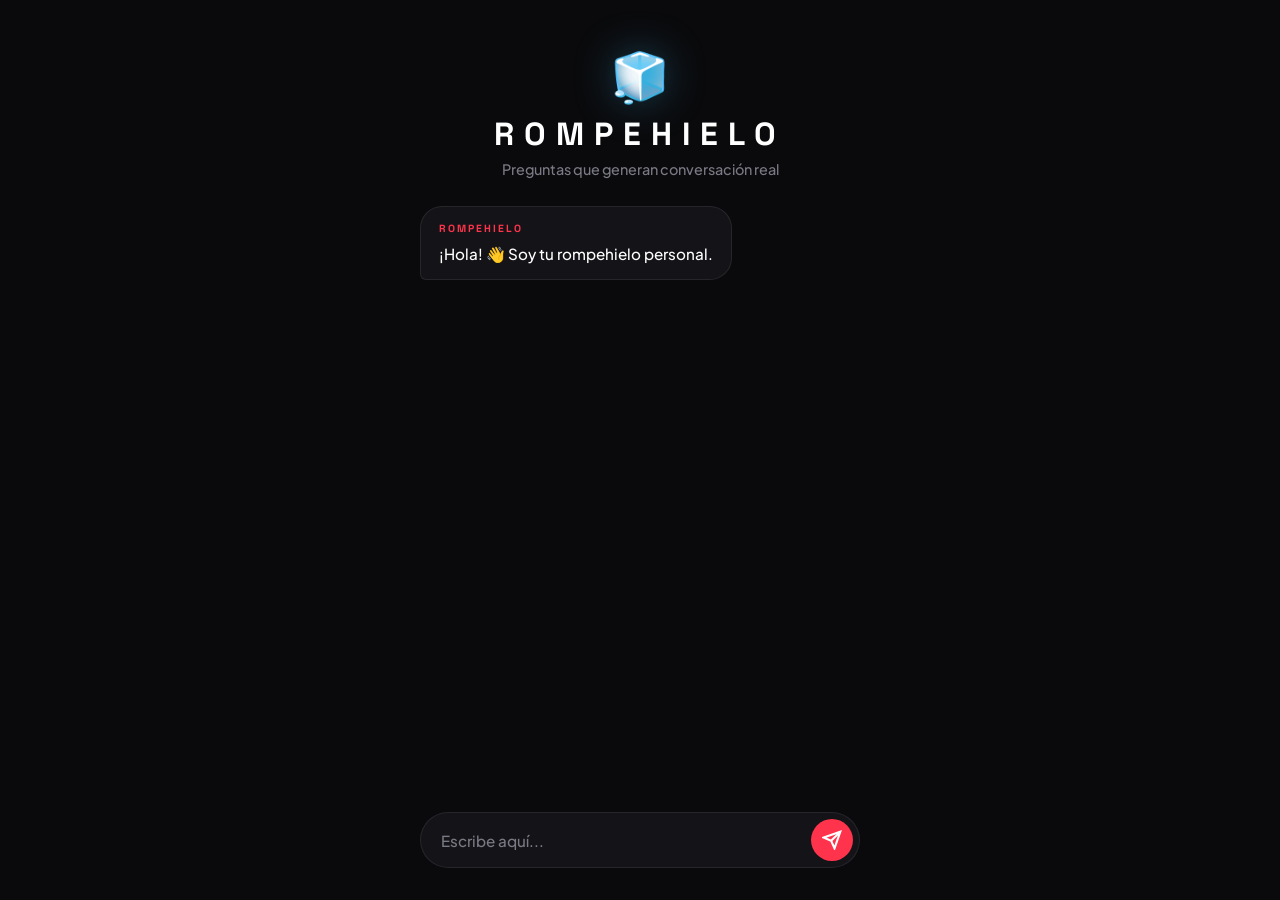
<file: index.html>
<!DOCTYPE html>
<html lang="es">
<head>
  <meta charset="UTF-8">
  <meta name="viewport" content="width=device-width, initial-scale=1.0, maximum-scale=1.0, user-scalable=no, viewport-fit=cover">
  <title>ROMPEHIELO</title>
  <meta name="description" content="Rompehielo — preguntas que generan conversación real. Sin estrés, sin filtro, con inteligencia.">
  <meta name="theme-color" content="#0a0a0c">
  <link rel="manifest" href="manifest.json">
  <link rel="icon" href="icons/icon.svg" type="image/svg+xml">
  <link rel="preconnect" href="https://fonts.googleapis.com">
  <link rel="preconnect" href="https://fonts.gstatic.com" crossorigin>
  <link href="https://fonts.googleapis.com/css2?family=Plus+Jakarta+Sans:wght@400;500;600;700;800;900&family=Playfair+Display:ital,wght@0,700;0,900;1,700&family=Space+Grotesk:wght@600;700&display=swap" rel="stylesheet">
  <link rel="stylesheet" href="styles.css">
</head>
<body>

  <!-- ===== PANTALLA 1: BIENVENIDA + ONBOARDING CONVERSACIONAL ===== -->
  <section id="screenOnboarding" class="screen screen-onboarding active">
    <div class="onboarding-container">

      <!-- Logo y tagline -->
      <div class="brand-header" id="brandHeader">
        <div class="brand-icon">🧊</div>
        <h1 class="brand-title">ROMPEHIELO</h1>
        <p class="brand-tagline">Preguntas que generan conversación real</p>
      </div>

      <!-- Chat conversacional -->
      <div class="chat-area" id="chatArea">
        <!-- Los mensajes se agregan dinámicamente -->
      </div>

      <!-- Input del usuario -->
      <div class="chat-input-area" id="chatInputArea">
        <div class="chat-input-wrap">
          <input type="text" id="chatInput" placeholder="Escribe aquí..." autocomplete="off" enterkeyhint="send">
          <button id="chatSendBtn" class="chat-send-btn" aria-label="Enviar">
            <svg width="20" height="20" viewBox="0 0 24 24" fill="none" stroke="currentColor" stroke-width="2.5"><path d="M22 2L11 13"/><path d="M22 2L15 22L11 13L2 9L22 2Z"/></svg>
          </button>
        </div>
        <!-- Opciones rápidas (se renderizan dinámicamente) -->
        <div class="quick-options" id="quickOptions"></div>
      </div>

    </div>
  </section>

  <!-- ===== PANTALLA 2: EL JUEGO DE CARTAS ===== -->
  <section id="screenGame" class="screen screen-game">
    <div class="game-container">

      <!-- Turn indicator -->
      <div class="turn-indicator" id="turnIndicator">
        <div class="turn-label">TURNO DE</div>
        <div class="turn-name" id="turnName">—</div>
        <div class="turn-progress">
          <div class="progress-dots" id="progressDots"></div>
        </div>
      </div>

      <!-- 3D Flip Card -->
      <div class="card-arena">
        <div class="card-3d-wrapper" id="card3D">

          <!-- FRONT -->
          <article class="card-face card-front" id="cardFront">
            <div class="card-corner-tag">
              <span class="tag-category" id="cardCategory">💬</span>
              <span class="tag-depth" id="cardDepth">SUAVE</span>
            </div>
            <div class="card-question-box">
              <h1 class="card-quote" id="cardQuestion">Toca para comenzar</h1>
            </div>
            <div class="card-footer">
              <span class="card-hint">TOCA PARA VOLTEAR</span>
              <span class="card-number" id="cardNumber">#01</span>
            </div>
          </article>

          <!-- BACK -->
          <article class="card-face card-back">
            <div class="card-corner-tag">
              <span class="tag-category text-gold">✦ TIRA DEL HILO</span>
              <span class="tag-depth">PROFUNDIZA</span>
            </div>
            <div class="card-question-box">
              <h2 class="card-quote card-followup" id="cardFollowUp">¿Por qué crees eso?</h2>
            </div>
            <div class="card-footer">
              <span class="card-hint">TOCA PARA VOLVER</span>
              <span class="card-number">🔥</span>
            </div>
          </article>

        </div>
      </div>

      <!-- Action buttons -->
      <div class="game-actions">
        <button class="action-btn btn-restart" id="btnRestart" aria-label="Reiniciar">
          <svg width="18" height="18" viewBox="0 0 24 24" fill="none" stroke="currentColor" stroke-width="2.5"><polyline points="1 4 1 10 7 10"/><path d="M3.51 15a9 9 0 1 0 2.13-9.36L1 10"/></svg>
        </button>
        <button class="action-btn btn-next" id="btnNext">
          <span>Siguiente</span>
          <svg width="18" height="18" viewBox="0 0 24 24" fill="none" stroke="currentColor" stroke-width="2.5"><polyline points="9 18 15 12 9 6"/></svg>
        </button>
      </div>

    </div>
  </section>

  <script src="app.js"></script>
</body>
</html>
</file>
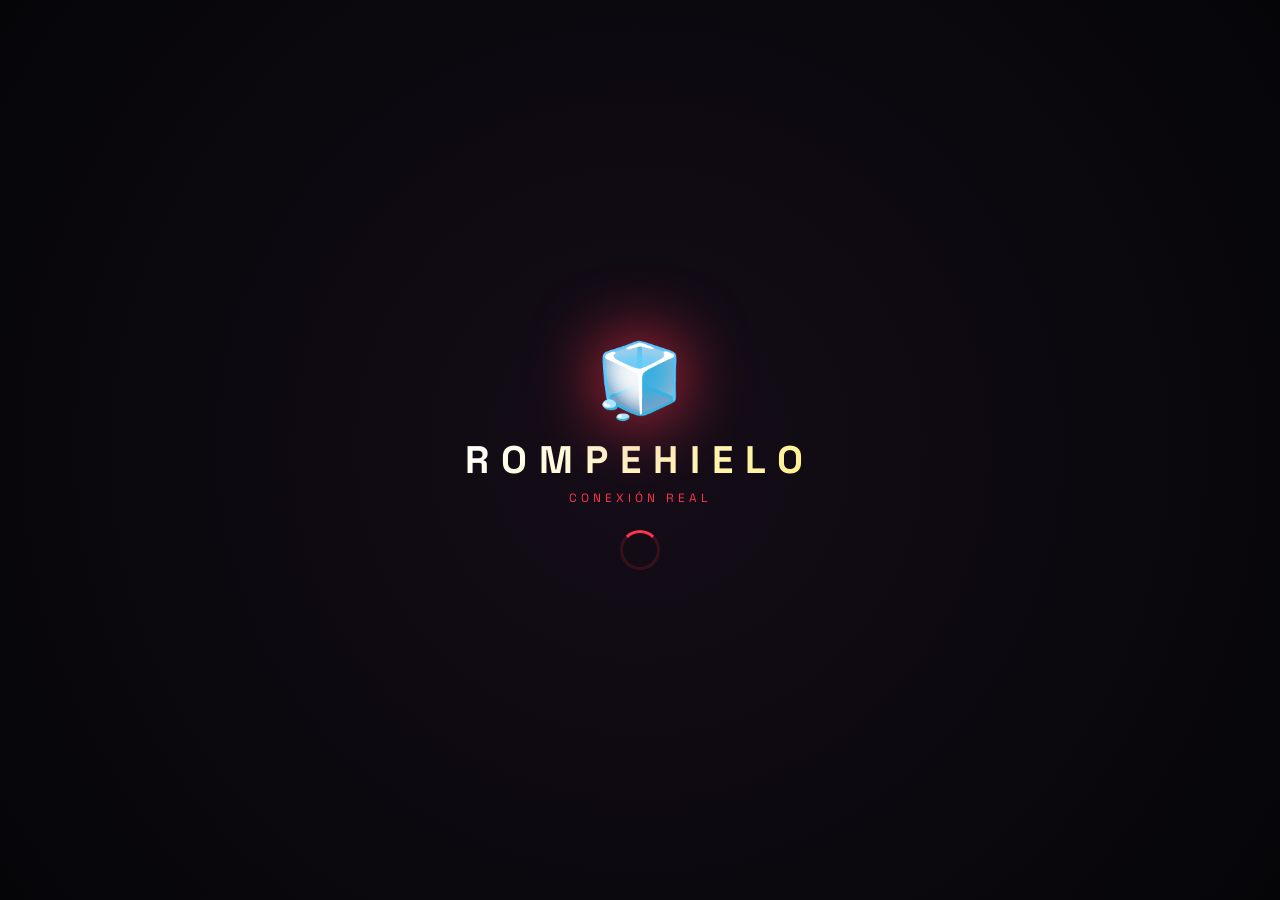
<file: index-v2.html>
<!DOCTYPE html>
<html lang="es">
<head>
  <meta charset="UTF-8">
  <meta name="viewport" content="width=device-width, initial-scale=1.0, maximum-scale=1.0, user-scalable=no, viewport-fit=cover">
  <title>ROMPEHIELO v2</title>
  <meta name="description" content="Rompehielo v2 — Experiencia 100% Cards UX con IA generativa real y estética oracular.">
  <meta name="theme-color" content="#060608">
  <link rel="manifest" href="manifest.json">
  <link rel="icon" href="icons/icon.svg" type="image/svg+xml">
  <link rel="preconnect" href="https://fonts.googleapis.com">
  <link rel="preconnect" href="https://fonts.gstatic.com" crossorigin>
  <link href="https://fonts.googleapis.com/css2?family=Syne:wght@700;800&family=Plus+Jakarta+Sans:wght@500;700;800;900&family=Playfair+Display:ital,wght@0,700;0,900;1,700;1,900&family=Space+Grotesk:wght@700&display=swap" rel="stylesheet">
  <link rel="stylesheet" href="v2.css">
</head>
<body>

  <!-- 0. SPLASH LOADING FUTURISTA / LOGO ANIMADO -->
  <div id="splashOverlay" class="splash-overlay active">
    <div class="splash-content">
      <div class="splash-logo-glow">🧊</div>
      <h1 class="splash-title">ROMPEHIELO</h1>
      <p class="splash-tagline">CONEXIÓN REAL</p>
      <div class="splash-spinner">
        <div class="spinner-ring"></div>
      </div>
    </div>
  </div>

  <!-- PANTALLA 1: ONBOARDING EN CARDS 3D -->
  <section id="screenWelcome" class="v2-screen">
    <div class="v2-card-stage">
      
      <!-- CARD SWIPER / FLIPPER PARA INTRODUCCIÓN -->
      <div class="v2-intro-card-arena">
        <div class="v2-intro-card" id="introCard">
          
          <!-- Cara 1: Bienvenida -->
          <div class="intro-face intro-front active" id="introSlide1">
            <div class="card-badge">BIENVENIDO</div>
            <div class="card-hero-icon">🧊</div>
            <h2 class="card-headline">Rompehielo</h2>
            <p class="card-paragraph">Crea conversación real, divertida y profunda sin momentos incómodos.</p>
            <div class="card-action-hint">TOCA LA CARTA O DESLIZA PARA CONTINUAR ➔</div>
          </div>

          <!-- Cara 2: Cómo Funciona -->
          <div class="intro-face intro-front" id="introSlide2" style="display:none;">
            <div class="card-badge">¿CÓMO FUNCIONA?</div>
            <div class="card-hero-icon">✦</div>
            <h2 class="card-headline">Inteligencia Contextual</h2>
            <p class="card-paragraph">Le cuentas a la IA dónde estás y quiénes juegan. Ella calibra tu mazo con preguntas únicas.</p>
            <div class="card-action-hint">TOCA LA CARTA PARA VER EL REVERSO 🔄</div>
          </div>

          <!-- Cara 3: Tutorial Flip 3D -->
          <div class="intro-face intro-back" id="introSlide3" style="display:none;">
            <div class="card-badge text-gold">REVERSO DE CADA CARTA</div>
            <div class="card-hero-icon">🔥</div>
            <h2 class="card-headline text-gold">Tira del Hilo</h2>
            <p class="card-paragraph gold-text">Al girar cualquier carta encuentras la repregunta para profundizar la historia.</p>
            <div class="card-action-hint">¡LISTO PARA EMPEZAR!</div>
          </div>

        </div>
      </div>

      <!-- Paginador de Cards -->
      <div class="card-dots-indicator" id="introDots">
        <span class="dot active"></span>
        <span class="dot"></span>
        <span class="dot"></span>
      </div>

      <button id="btnStartV2" class="v2-btn-primary">
        <span>Comenzar experiencia</span>
        <svg width="20" height="20" viewBox="0 0 24 24" fill="none" stroke="currentColor" stroke-width="2.5"><line x1="5" y1="12" x2="19" y2="12"/><polyline points="12 5 19 12 12 19"/></svg>
      </button>

    </div>
  </section>

  <!-- PANTALLA 2: CONVERSACIÓN CON LA IA EN CARDS -->
  <section id="screenChat" class="v2-screen">
    <div class="v2-chat-card-stage">
      
      <!-- Card Interactiva de la IA Host -->
      <div class="v2-ai-host-card">
        <div class="host-card-header">
          <div class="host-avatar">✦</div>
          <div class="host-info">
            <span class="host-name">HOST IA</span>
            <span class="host-status">EN VIVO</span>
          </div>
          <span class="host-step-pill" id="chatStepProgress">PASO 1</span>
        </div>

        <div class="host-card-body" id="v2ChatMessages">
          <!-- Las respuestas y preguntas del Host se renderizan como mini-cards dentro del contenedor -->
        </div>

        <!-- Input integrado en la Card -->
        <div class="host-card-footer">
          <div class="v2-quick-pills" id="v2QuickPills"></div>
          <div class="v2-input-row">
            <input type="text" id="v2ChatInput" placeholder="Cuéntale a la IA dónde estás..." autocomplete="off" enterkeyhint="send">
            <button id="v2SendBtn" class="v2-send-btn" aria-label="Enviar">
              <svg width="20" height="20" viewBox="0 0 24 24" fill="none" stroke="currentColor" stroke-width="2.5"><path d="M22 2L11 13"/><path d="M22 2L15 22L11 13L2 9L22 2Z"/></svg>
            </button>
          </div>
        </div>

      </div>

    </div>
  </section>

  <!-- PANTALLA 3: EL JUEGO DE CARTAS V2 (100% CARD UX) -->
  <section id="screenGameV2" class="v2-screen">
    <div class="v2-game-container">
      
      <!-- Turn Bar Card Header -->
      <header class="v2-turn-bar">
        <div class="v2-turn-box">
          <span class="v2-turn-sub">TURNO DE</span>
          <h2 class="v2-turn-player" id="v2PlayerTurn">JACQUELINE</h2>
        </div>
        <button id="v2RestartBtn" class="v2-icon-btn" title="Reiniciar">
          <svg width="20" height="20" viewBox="0 0 24 24" fill="none" stroke="currentColor" stroke-width="2.2"><path d="M21.5 2v6h-6M21.34 15.57a10 10 0 1 1-.57-8.38l5.67-5.67"/></svg>
        </button>
      </header>

      <!-- Area de la carta 3D principal -->
      <div class="v2-card-arena">
        <div class="v2-card-3d" id="v2Card3D">
          
          <!-- Frente -->
          <div class="v2-card-face v2-card-front" id="v2CardFront">
            <div class="v2-card-header">
              <span class="v2-card-mood" id="v2CardMood">CONEXIÓN</span>
              <span class="v2-card-level" id="v2CardLevel">NIVEL 1</span>
            </div>
            <div class="v2-card-body">
              <h1 class="v2-card-text" id="v2QuestionText">Cargando pregunta...</h1>
            </div>
            <div class="v2-card-footer">
              <span class="v2-hint-text">TOCA LA CARTA PARA GIRAR 🔄</span>
              <span class="v2-card-count" id="v2CardIndex">01/20</span>
            </div>
          </div>

          <!-- Reverso -->
          <div class="v2-card-face v2-card-back">
            <div class="v2-card-header">
              <span class="v2-card-mood text-gold">✦ TIRA DEL HILO</span>
              <span class="v2-card-level">REPREGUNTA</span>
            </div>
            <div class="v2-card-body">
              <h2 class="v2-card-text text-italic-gold" id="v2FollowUpText">¿Por qué crees que pasó eso?</h2>
            </div>
            <div class="v2-card-footer">
              <span class="v2-hint-text">TOCA PARA VOLVER AL FRENTE</span>
              <span class="v2-card-count">🔥</span>
            </div>
          </div>

        </div>
      </div>

      <!-- Footer de acciones de la carta -->
      <footer class="v2-game-footer">
        <button id="v2FlipBtn" class="v2-action-btn secondary">Voltear</button>
        <button id="v2NextBtn" class="v2-action-btn primary">
          <span>Siguiente carta</span>
          <svg width="18" height="18" viewBox="0 0 24 24" fill="none" stroke="currentColor" stroke-width="2.5"><polyline points="9 18 15 12 9 6"/></svg>
        </button>
      </footer>

    </div>
  </section>

  <script src="v2.js"></script>
</body>
</html>
</file>
<file: styles.css>
/* ==========================================================================
   ROMPEHIELO — DISEÑO EDITORIAL PREMIUM
   Inspirado en We're Not Really Strangers + The AND
   Conversational onboarding → 3D flip card game
   ========================================================================== */

:root {
  --bg: #0a0a0c;
  --bg-warm: #0d0b08;
  --surface: #141418;
  --surface-warm: #1a1714;
  --border: rgba(255,255,255,0.08);
  --border-warm: rgba(245,158,11,0.2);
  --text: #ffffff;
  --text-dim: #7a7a86;
  --text-warm: #d4c5a9;
  --accent: #ff334b;
  --accent-glow: rgba(255,51,75,0.3);
  --gold: #f59e0b;
  --gold-soft: #fef08a;
  --font-sans: 'Plus Jakarta Sans', -apple-system, sans-serif;
  --font-serif: 'Playfair Display', Georgia, serif;
  --font-mono: 'Space Grotesk', monospace;
}

* { box-sizing: border-box; margin: 0; padding: 0; -webkit-tap-highlight-color: transparent; }

html, body {
  height: 100%;
  width: 100%;
  overflow: hidden;
  background: var(--bg);
  color: var(--text);
  font-family: var(--font-sans);
  user-select: none;
  -webkit-user-select: none;
}

/* ========== SCREENS ========== */
.screen {
  position: fixed;
  inset: 0;
  display: flex;
  flex-direction: column;
  opacity: 0;
  pointer-events: none;
  transition: opacity 0.5s ease, transform 0.5s ease;
  transform: scale(0.96);
}
.screen.active {
  opacity: 1;
  pointer-events: auto;
  transform: scale(1);
}

/* ========== PANTALLA 1: ONBOARDING CONVERSACIONAL ========== */
.screen-onboarding {
  background: var(--bg);
}

.onboarding-container {
  flex: 1;
  display: flex;
  flex-direction: column;
  max-width: 480px;
  width: 100%;
  margin: 0 auto;
  padding: 24px 20px calc(16px + env(safe-area-inset-bottom));
  height: 100%;
}

/* Brand */
.brand-header {
  text-align: center;
  padding: 20px 0 12px;
  transition: all 0.6s cubic-bezier(0.16,1,0.3,1);
}
.brand-header.compact {
  padding: 8px 0 4px;
}
.brand-header.compact .brand-icon { font-size: 1.8rem; }
.brand-header.compact .brand-title { font-size: 1.2rem; letter-spacing: 6px; }
.brand-header.compact .brand-tagline { display: none; }

.brand-icon {
  font-size: 3rem;
  margin-bottom: 8px;
  filter: drop-shadow(0 0 20px rgba(56,189,248,0.3));
  transition: font-size 0.4s ease;
}
.brand-title {
  font-family: var(--font-mono);
  font-size: 2rem;
  font-weight: 700;
  letter-spacing: 10px;
  color: var(--text);
  transition: all 0.4s ease;
}
.brand-tagline {
  font-size: 0.9rem;
  color: var(--text-dim);
  margin-top: 6px;
  font-weight: 500;
  transition: all 0.3s ease;
}

/* Chat area */
.chat-area {
  flex: 1;
  overflow-y: auto;
  padding: 16px 0;
  display: flex;
  flex-direction: column;
  gap: 10px;
  scroll-behavior: smooth;
  -webkit-overflow-scrolling: touch;
  scrollbar-width: none;
}
.chat-area::-webkit-scrollbar { display: none; }

/* Chat bubbles */
.chat-bubble {
  max-width: 88%;
  padding: 14px 18px;
  border-radius: 22px;
  font-size: 0.95rem;
  line-height: 1.5;
  animation: bubbleIn 0.35s cubic-bezier(0.16,1,0.3,1);
  font-weight: 500;
}

.chat-bubble.bot {
  align-self: flex-start;
  background: var(--surface);
  border: 1px solid var(--border);
  border-bottom-left-radius: 6px;
  color: var(--text);
}

.chat-bubble.user {
  align-self: flex-end;
  background: linear-gradient(135deg, var(--accent), #c4233a);
  border-bottom-right-radius: 6px;
  color: #fff;
  font-weight: 600;
}

.chat-bubble .bot-name {
  display: block;
  font-family: var(--font-mono);
  font-size: 0.65rem;
  font-weight: 700;
  letter-spacing: 2px;
  color: var(--accent);
  text-transform: uppercase;
  margin-bottom: 6px;
}

/* Typing indicator */
.typing-dots {
  display: flex;
  gap: 4px;
  padding: 4px 0;
}
.typing-dots span {
  width: 7px;
  height: 7px;
  background: var(--text-dim);
  border-radius: 50%;
  animation: typingBounce 1.2s infinite;
}
.typing-dots span:nth-child(2) { animation-delay: 0.15s; }
.typing-dots span:nth-child(3) { animation-delay: 0.3s; }

/* Chat input */
.chat-input-area {
  padding-top: 10px;
}

.chat-input-wrap {
  display: flex;
  align-items: center;
  gap: 8px;
  background: var(--surface);
  border: 1px solid var(--border);
  border-radius: 50px;
  padding: 6px 6px 6px 20px;
  transition: border-color 0.3s;
}
.chat-input-wrap:focus-within {
  border-color: rgba(255,51,75,0.4);
}

#chatInput {
  flex: 1;
  background: transparent;
  border: none;
  color: var(--text);
  font-size: 0.95rem;
  font-family: var(--font-sans);
  font-weight: 500;
  outline: none;
  min-width: 0;
}
#chatInput::placeholder {
  color: var(--text-dim);
}

.chat-send-btn {
  width: 42px;
  height: 42px;
  min-width: 42px;
  border-radius: 50%;
  border: none;
  background: var(--accent);
  color: #fff;
  display: flex;
  align-items: center;
  justify-content: center;
  cursor: pointer;
  transition: all 0.2s;
}
.chat-send-btn:active {
  transform: scale(0.9);
}

/* Quick option pills */
.quick-options {
  display: flex;
  flex-wrap: wrap;
  gap: 8px;
  padding: 12px 0 4px;
  justify-content: center;
}

.quick-pill {
  background: rgba(255,255,255,0.06);
  border: 1px solid rgba(255,255,255,0.12);
  color: var(--text);
  font-family: var(--font-sans);
  font-size: 0.85rem;
  font-weight: 600;
  padding: 10px 18px;
  border-radius: 50px;
  cursor: pointer;
  transition: all 0.2s;
  white-space: nowrap;
}
.quick-pill:active {
  background: var(--accent);
  border-color: var(--accent);
  transform: scale(0.95);
}

/* ========== PANTALLA 2: JUEGO ========== */
.screen-game {
  background: var(--bg-warm);
}

.game-container {
  flex: 1;
  display: flex;
  flex-direction: column;
  max-width: 480px;
  width: 100%;
  margin: 0 auto;
  padding: 20px 20px calc(16px + env(safe-area-inset-bottom));
  height: 100%;
}

/* Turn indicator */
.turn-indicator {
  text-align: center;
  padding: 10px 0 8px;
  animation: fadeSlideDown 0.5s ease;
}

.turn-label {
  font-family: var(--font-mono);
  font-size: 0.7rem;
  font-weight: 700;
  letter-spacing: 3px;
  color: var(--text-dim);
  text-transform: uppercase;
}

.turn-name {
  font-family: var(--font-serif);
  font-size: 1.7rem;
  font-weight: 900;
  color: var(--text);
  margin-top: 2px;
  text-transform: uppercase;
  letter-spacing: 2px;
  transition: all 0.3s ease;
}

.turn-progress {
  margin-top: 10px;
}
.progress-dots {
  display: flex;
  justify-content: center;
  gap: 6px;
}
.progress-dot {
  width: 8px;
  height: 8px;
  border-radius: 50%;
  background: rgba(255,255,255,0.12);
  transition: all 0.3s;
}
.progress-dot.active {
  background: var(--accent);
  box-shadow: 0 0 10px var(--accent-glow);
}
.progress-dot.done {
  background: rgba(255,255,255,0.35);
}

/* Card arena */
.card-arena {
  flex: 1;
  display: flex;
  align-items: center;
  justify-content: center;
  perspective: 1200px;
  padding: 10px 0;
  min-height: 0;
}

.card-3d-wrapper {
  width: 100%;
  height: 100%;
  max-height: 440px;
  min-height: 320px;
  position: relative;
  transform-style: preserve-3d;
  transition: transform 0.65s cubic-bezier(0.23, 1, 0.32, 1);
  cursor: pointer;
}

.card-3d-wrapper.is-flipped {
  transform: rotateY(180deg);
}
.card-3d-wrapper.is-swiping-out {
  animation: swipeOut 0.3s ease-in forwards;
}
.card-3d-wrapper.is-swiping-in {
  animation: swipeIn 0.35s cubic-bezier(0.16, 1, 0.3, 1) forwards;
}

/* Card faces */
.card-face {
  position: absolute;
  inset: 0;
  width: 100%;
  height: 100%;
  border-radius: 28px;
  padding: 28px 24px 22px;
  display: flex;
  flex-direction: column;
  justify-content: space-between;
  backface-visibility: hidden;
  -webkit-backface-visibility: hidden;
  overflow: hidden;
}

.card-front {
  background: linear-gradient(165deg, #1e1e24 0%, #111115 100%);
  border: 1px solid rgba(255,255,255,0.1);
  box-shadow:
    0 30px 60px -15px rgba(0,0,0,0.8),
    0 0 0 1px rgba(255,255,255,0.05),
    inset 0 1px 0 rgba(255,255,255,0.06);
}

.card-back {
  background: linear-gradient(165deg, #241d14 0%, #14110d 100%);
  border: 1px solid var(--border-warm);
  transform: rotateY(180deg);
  box-shadow:
    0 30px 60px -15px rgba(0,0,0,0.8),
    0 0 0 1px rgba(245,158,11,0.1),
    inset 0 1px 0 rgba(245,158,11,0.08);
}

/* Card elements */
.card-corner-tag {
  display: flex;
  justify-content: space-between;
  align-items: center;
}

.tag-category {
  font-size: 1rem;
}

.tag-depth {
  font-family: var(--font-mono);
  font-size: 0.65rem;
  font-weight: 700;
  letter-spacing: 2px;
  text-transform: uppercase;
  color: var(--text-dim);
}

.text-gold { color: var(--gold) !important; }

.card-question-box {
  flex: 1;
  display: flex;
  align-items: center;
  justify-content: center;
  padding: 12px 0;
}

.card-quote {
  font-family: var(--font-serif);
  font-size: 1.65rem;
  line-height: 1.38;
  font-weight: 700;
  text-align: center;
  color: var(--text);
  letter-spacing: -0.3px;
  word-break: break-word;
  hyphens: auto;
}

.card-followup {
  font-size: 1.45rem;
  color: var(--gold-soft);
  font-style: italic;
}

.card-footer {
  display: flex;
  justify-content: space-between;
  align-items: center;
}

.card-hint {
  font-family: var(--font-mono);
  font-size: 0.6rem;
  font-weight: 700;
  letter-spacing: 2px;
  color: var(--text-dim);
  text-transform: uppercase;
}

.card-number {
  font-family: var(--font-mono);
  font-size: 0.65rem;
  font-weight: 700;
  letter-spacing: 1px;
  color: var(--text-dim);
}

/* Card depth color accents */
.card-front[data-depth="suave"] { border-color: rgba(56,189,248,0.2); }
.card-front[data-depth="medio"] { border-color: rgba(245,158,11,0.2); }
.card-front[data-depth="profundo"] { border-color: rgba(255,51,75,0.25); }

/* Game actions */
.game-actions {
  display: flex;
  gap: 12px;
  padding-top: 8px;
  height: 56px;
  min-height: 56px;
}

.action-btn {
  border: none;
  border-radius: 50px;
  font-family: var(--font-sans);
  font-weight: 800;
  font-size: 1rem;
  cursor: pointer;
  display: flex;
  align-items: center;
  justify-content: center;
  gap: 8px;
  transition: all 0.2s;
}
.action-btn:active { transform: scale(0.95); }

.btn-restart {
  width: 56px;
  min-width: 56px;
  background: var(--surface-warm);
  color: var(--text-dim);
  border: 1px solid rgba(255,255,255,0.08);
}

.btn-next {
  flex: 1;
  background: #fff;
  color: #000;
  box-shadow: 0 8px 24px rgba(255,255,255,0.12);
}

/* ========== ANIMATIONS ========== */
@keyframes bubbleIn {
  from { opacity: 0; transform: translateY(12px) scale(0.95); }
  to { opacity: 1; transform: translateY(0) scale(1); }
}

@keyframes typingBounce {
  0%, 60%, 100% { transform: translateY(0); }
  30% { transform: translateY(-6px); }
}

@keyframes fadeSlideDown {
  from { opacity: 0; transform: translateY(-10px); }
  to { opacity: 1; transform: translateY(0); }
}

@keyframes swipeOut {
  0% { transform: translateX(0) rotate(0deg); opacity: 1; }
  100% { transform: translateX(120%) rotate(8deg); opacity: 0; }
}

@keyframes swipeIn {
  0% { transform: translateX(-80%) rotate(-5deg); opacity: 0; }
  100% { transform: translateX(0) rotate(0deg); opacity: 1; }
}

@keyframes celebratePulse {
  0% { transform: scale(1); }
  50% { transform: scale(1.03); }
  100% { transform: scale(1); }
}

/* Celebration overlay */
.celebration-overlay {
  position: fixed;
  inset: 0;
  display: flex;
  align-items: center;
  justify-content: center;
  background: rgba(0,0,0,0.7);
  z-index: 100;
  animation: bubbleIn 0.4s ease;
}
.celebration-card {
  background: var(--surface);
  border: 1px solid var(--border-warm);
  border-radius: 28px;
  padding: 40px 32px;
  text-align: center;
  max-width: 340px;
  width: 90%;
}
.celebration-card .cele-emoji {
  font-size: 3rem;
  margin-bottom: 12px;
}
.celebration-card .cele-title {
  font-family: var(--font-serif);
  font-size: 1.5rem;
  font-weight: 900;
  margin-bottom: 8px;
}
.celebration-card .cele-sub {
  color: var(--text-dim);
  font-size: 0.9rem;
  margin-bottom: 20px;
  line-height: 1.5;
}
.celebration-card button {
  background: var(--accent);
  color: #fff;
  border: none;
  font-family: var(--font-sans);
  font-weight: 800;
  font-size: 1rem;
  padding: 14px 32px;
  border-radius: 50px;
  cursor: pointer;
}

/* ========== RESPONSIVE ========== */
@media (max-width: 380px) {
  .card-quote { font-size: 1.4rem; }
  .card-followup { font-size: 1.25rem; }
  .turn-name { font-size: 1.4rem; }
  .brand-title { font-size: 1.6rem; letter-spacing: 6px; }
}

@media (min-height: 800px) {
  .card-3d-wrapper { max-height: 500px; }
}

/* Hide input area when not needed */
.chat-input-area.hidden {
  opacity: 0;
  pointer-events: none;
  height: 0;
  overflow: hidden;
  padding: 0;
  transition: all 0.3s;
}
</file>
<file: v2.css>
/* ==========================================================================
   ROMPEHIELO V2 — 100% CARDS UX & FUTURISTIC EDITORIAL AESTHETICS
   ========================================================================== */

:root {
  --bg-v2: #050508;
  --surface-v2: #101016;
  --surface-card: linear-gradient(160deg, #181520 0%, #0e0c14 100%);
  --surface-border-v2: rgba(255, 51, 75, 0.25);
  --accent-red: #ff334b;
  --accent-gold: #f59e0b;
  --accent-gold-soft: #fef08a;
  --accent-cyan: #38bdf8;
  --text-primary: #ffffff;
  --text-secondary: #a0a0b8;
  --font-sans: 'Plus Jakarta Sans', -apple-system, sans-serif;
  --font-serif: 'Playfair Display', Georgia, serif;
  --font-display: 'Syne', 'Plus Jakarta Sans', sans-serif;
  --font-mono: 'Space Grotesk', monospace;
  --shadow-luxe: 0 30px 60px -15px rgba(0, 0, 0, 0.95), 0 0 35px rgba(255, 51, 75, 0.18);
}

* {
  box-sizing: border-box;
  margin: 0;
  padding: 0;
  -webkit-tap-highlight-color: transparent;
}

html, body {
  height: 100%;
  width: 100%;
  background-color: var(--bg-v2);
  color: var(--text-primary);
  font-family: var(--font-sans);
  overflow: hidden;
  user-select: none;
}

/* --- 0. SPLASH LOADING SCREEN --- */
.splash-overlay {
  position: fixed;
  inset: 0;
  background: radial-gradient(circle at center, #150d18 0%, #050508 100%);
  z-index: 999;
  display: flex;
  align-items: center;
  justify-content: center;
  opacity: 0;
  pointer-events: none;
  transition: opacity 0.6s cubic-bezier(0.16, 1, 0.3, 1);
}

.splash-overlay.active {
  opacity: 1;
  pointer-events: auto;
}

.splash-content {
  display: flex;
  flex-direction: column;
  align-items: center;
  text-align: center;
  animation: splashPulse 2s ease-in-out infinite;
}

.splash-logo-glow {
  font-size: 4.5rem;
  margin-bottom: 12px;
  filter: drop-shadow(0 0 35px var(--accent-red));
  animation: logoFloat 3s ease-in-out infinite;
}

.splash-title {
  font-family: var(--font-mono);
  font-size: 2.4rem;
  font-weight: 900;
  letter-spacing: 12px;
  background: linear-gradient(135deg, #ffffff 0%, var(--accent-gold-soft) 100%);
  -webkit-background-clip: text;
  -webkit-text-fill-color: transparent;
  margin-bottom: 6px;
}

.splash-tagline {
  font-family: var(--font-mono);
  font-size: 0.75rem;
  letter-spacing: 4px;
  color: var(--accent-red);
  margin-bottom: 24px;
}

.splash-spinner {
  width: 40px;
  height: 40px;
  position: relative;
}

.spinner-ring {
  width: 100%;
  height: 100%;
  border: 3px solid rgba(255, 51, 75, 0.15);
  border-top-color: var(--accent-red);
  border-radius: 50%;
  animation: spin 1s linear infinite;
}

@keyframes spin {
  to { transform: rotate(360deg); }
}

@keyframes logoFloat {
  0%, 100% { transform: translateY(0) scale(1); }
  50% { transform: translateY(-8px) scale(1.05); }
}

/* --- SCREENS SYSTEM --- */
.v2-screen {
  position: fixed;
  inset: 0;
  width: 100%;
  height: 100%;
  display: flex;
  flex-direction: column;
  opacity: 0;
  pointer-events: none;
  transition: opacity 0.5s ease, transform 0.5s ease;
  transform: scale(0.96);
  background: var(--bg-v2);
  z-index: 1;
}

.v2-screen.active {
  opacity: 1;
  pointer-events: auto;
  transform: scale(1);
  z-index: 10;
}

/* --- PANTALLA 1: INTRO EN CARDS 3D --- */
#screenWelcome {
  justify-content: center;
  align-items: center;
  padding: 20px;
}

.v2-card-stage {
  max-width: 440px;
  width: 100%;
  height: 100%;
  max-height: 620px;
  display: flex;
  flex-direction: column;
  justify-content: space-between;
  align-items: center;
}

.v2-intro-card-arena {
  width: 100%;
  flex: 1;
  perspective: 1200px;
  display: flex;
  align-items: center;
  justify-content: center;
}

.v2-intro-card {
  width: 100%;
  height: 100%;
  max-height: 440px;
  position: relative;
  transform-style: preserve-3d;
  transition: transform 0.6s cubic-bezier(0.2, 0.8, 0.2, 1);
  cursor: pointer;
}

.intro-face {
  position: absolute;
  inset: 0;
  background: var(--surface-card);
  border: 1.5px solid var(--surface-border-v2);
  border-radius: 32px;
  padding: 36px 28px;
  display: flex;
  flex-direction: column;
  justify-content: space-between;
  align-items: center;
  text-align: center;
  box-shadow: var(--shadow-luxe);
  backface-visibility: hidden;
}

.intro-back {
  transform: rotateY(180deg);
  border-color: rgba(245, 158, 11, 0.4);
}

.card-badge {
  font-family: var(--font-mono);
  font-size: 0.7rem;
  font-weight: 800;
  letter-spacing: 2.5px;
  color: var(--accent-red);
  background: rgba(255, 51, 75, 0.12);
  padding: 6px 14px;
  border-radius: 99px;
}

.card-hero-icon {
  font-size: 3.5rem;
  margin: 10px 0;
  filter: drop-shadow(0 0 25px rgba(255, 51, 75, 0.3));
}

.card-headline {
  font-family: var(--font-display);
  font-size: 2.2rem;
  font-weight: 800;
  line-height: 1.2;
  color: #ffffff;
  letter-spacing: -0.5px;
  text-shadow: 0 2px 14px rgba(0, 0, 0, 0.8);
}

.card-paragraph {
  color: #e2e2f0;
  font-family: var(--font-sans);
  font-size: 1rem;
  font-weight: 600;
  line-height: 1.5;
}

.card-action-hint {
  font-family: var(--font-mono);
  font-size: 0.68rem;
  font-weight: 700;
  letter-spacing: 2px;
  color: var(--accent-gold);
}

.card-dots-indicator {
  display: flex;
  gap: 8px;
  margin: 16px 0;
}

.card-dots-indicator .dot {
  width: 8px;
  height: 8px;
  border-radius: 50%;
  background: rgba(255, 255, 255, 0.15);
  transition: all 0.3s ease;
}

.card-dots-indicator .dot.active {
  background: var(--accent-red);
  box-shadow: 0 0 10px var(--accent-red);
  width: 22px;
  border-radius: 99px;
}

.v2-btn-primary {
  width: 100%;
  height: 56px;
  background: #ffffff;
  color: #000000;
  border: none;
  border-radius: 99px;
  font-family: var(--font-sans);
  font-weight: 900;
  font-size: 1rem;
  cursor: pointer;
  display: flex;
  align-items: center;
  justify-content: center;
  gap: 10px;
  box-shadow: 0 10px 25px rgba(255, 255, 255, 0.2);
  transition: transform 0.2s ease;
}

.v2-btn-primary:active {
  transform: scale(0.96);
}

/* --- PANTALLA 2: HOST IA DENTRO DE UNA CARD --- */
#screenChat {
  padding: 16px;
  justify-content: center;
  align-items: center;
}

.v2-chat-card-stage {
  max-width: 460px;
  width: 100%;
  height: 100%;
  max-height: 680px;
  display: flex;
  flex-direction: column;
}

.v2-ai-host-card {
  flex: 1;
  background: var(--surface-card);
  border: 1.5px solid var(--surface-border-v2);
  border-radius: 32px;
  padding: 20px;
  display: flex;
  flex-direction: column;
  box-shadow: var(--shadow-luxe);
  height: 100%;
}

.host-card-header {
  display: flex;
  align-items: center;
  gap: 12px;
  padding-bottom: 14px;
  border-bottom: 1px solid rgba(255, 255, 255, 0.08);
}

.host-avatar {
  width: 38px;
  height: 38px;
  border-radius: 50%;
  background: rgba(255, 51, 75, 0.2);
  color: var(--accent-red);
  display: flex;
  align-items: center;
  justify-content: center;
  font-size: 1.2rem;
  border: 1px solid var(--accent-red);
  box-shadow: 0 0 12px rgba(255, 51, 75, 0.3);
}

.host-info {
  flex: 1;
  display: flex;
  flex-direction: column;
}

.host-name {
  font-family: var(--font-mono);
  font-size: 0.8rem;
  font-weight: 800;
  letter-spacing: 1px;
}

.host-status {
  font-size: 0.65rem;
  color: var(--accent-gold);
  font-weight: 700;
}

.host-step-pill {
  font-family: var(--font-mono);
  font-size: 0.68rem;
  font-weight: 800;
  color: var(--text-secondary);
  background: rgba(255, 255, 255, 0.06);
  padding: 4px 12px;
  border-radius: 99px;
}

.host-card-body {
  flex: 1;
  overflow-y: auto;
  padding: 16px 0;
  display: flex;
  flex-direction: column;
  gap: 12px;
  scrollbar-width: none;
}

.host-card-body::-webkit-scrollbar { display: none; }

.v2-bubble {
  max-width: 88%;
  padding: 14px 18px;
  border-radius: 22px;
  font-size: 0.95rem;
  line-height: 1.5;
  box-shadow: 0 8px 20px rgba(0, 0, 0, 0.4);
}

.v2-bubble.bot {
  align-self: flex-start;
  background: rgba(255, 255, 255, 0.05);
  border: 1px solid rgba(255, 255, 255, 0.1);
  border-bottom-left-radius: 6px;
  color: #ffffff;
}

.v2-bubble.user {
  align-self: flex-end;
  background: linear-gradient(135deg, var(--accent-red) 0%, #c4233a 100%);
  border-bottom-right-radius: 6px;
  color: #ffffff;
  font-weight: 600;
}

.bot-tag {
  display: block;
  font-family: var(--font-mono);
  font-size: 0.65rem;
  font-weight: 800;
  letter-spacing: 1.5px;
  color: var(--accent-gold);
  margin-bottom: 4px;
}

.host-card-footer {
  display: flex;
  flex-direction: column;
  gap: 10px;
  padding-top: 10px;
}

.v2-quick-pills {
  display: flex;
  gap: 8px;
  overflow-x: auto;
  scrollbar-width: none;
}

.v2-quick-pills::-webkit-scrollbar { display: none; }

.v2-pill-btn {
  background: rgba(255, 255, 255, 0.06);
  border: 1px solid rgba(255, 255, 255, 0.12);
  color: var(--text-primary);
  font-family: var(--font-sans);
  font-size: 0.82rem;
  font-weight: 600;
  padding: 10px 16px;
  border-radius: 99px;
  white-space: nowrap;
  cursor: pointer;
}

.v2-pill-btn:active {
  background: var(--accent-red);
}

.v2-input-row {
  display: flex;
  align-items: center;
  gap: 8px;
  background: rgba(0, 0, 0, 0.4);
  border: 1px solid rgba(255, 255, 255, 0.15);
  border-radius: 99px;
  padding: 4px 6px 4px 18px;
}

.v2-input-row input {
  flex: 1;
  background: transparent;
  border: none;
  color: #ffffff;
  font-size: 0.95rem;
  font-family: var(--font-sans);
  outline: none;
}

.v2-send-btn {
  width: 42px;
  height: 42px;
  border-radius: 50%;
  background: #ffffff;
  color: #000000;
  border: none;
  display: flex;
  align-items: center;
  justify-content: center;
  cursor: pointer;
}

/* --- PANTALLA 3: GAME V2 DECK --- */
#screenGameV2 {
  padding: 14px 18px calc(14px + env(safe-area-inset-bottom));
}

.v2-game-container {
  max-width: 480px;
  width: 100%;
  margin: 0 auto;
  height: 100%;
  display: flex;
  flex-direction: column;
  justify-content: space-between;
}

.v2-turn-bar {
  display: flex;
  justify-content: space-between;
  align-items: center;
  height: 52px;
}

.v2-turn-box {
  display: flex;
  flex-direction: column;
}

.v2-turn-sub {
  font-family: var(--font-mono);
  font-size: 0.65rem;
  font-weight: 700;
  letter-spacing: 2px;
  color: var(--text-secondary);
}

.v2-turn-player {
  font-family: var(--font-display);
  font-size: 1.85rem;
  font-weight: 800;
  color: var(--accent-gold);
  letter-spacing: 2px;
  text-transform: uppercase;
  text-shadow: 0 2px 12px rgba(245, 158, 11, 0.3);
}

.v2-icon-btn {
  background: var(--surface-v2);
  border: 1px solid rgba(255, 255, 255, 0.1);
  color: var(--text-secondary);
  width: 42px;
  height: 42px;
  border-radius: 50%;
  display: flex;
  align-items: center;
  justify-content: center;
  cursor: pointer;
}

.v2-card-arena {
  flex: 1;
  display: flex;
  align-items: center;
  justify-content: center;
  perspective: 1200px;
  margin: 10px 0;
  min-height: 360px;
}

.v2-card-3d {
  width: 100%;
  height: 100%;
  max-height: 480px;
  min-height: 340px;
  position: relative;
  transform-style: preserve-3d;
  transition: transform 0.6s cubic-bezier(0.2, 0.8, 0.2, 1);
  cursor: pointer;
}

.v2-card-3d.is-flipped {
  transform: rotateY(180deg);
}

.v2-card-3d.is-swiping {
  transform: translateY(-30px) scale(0.95);
  opacity: 0.2;
}

.v2-card-face {
  position: absolute;
  inset: 0;
  border-radius: 30px;
  padding: 34px 26px 26px;
  display: flex;
  flex-direction: column;
  justify-content: space-between;
  backface-visibility: hidden;
  box-shadow: var(--shadow-luxe);
}

.v2-card-front {
  background: linear-gradient(160deg, #1f1418 0%, #151119 50%, #0d0a14 100%);
  border: 1.5px solid rgba(255, 51, 75, 0.35);
  box-shadow: 0 25px 50px -10px rgba(255, 51, 75, 0.2), 0 15px 35px rgba(0,0,0,0.95);
}

.v2-card-back {
  background: linear-gradient(160deg, #2a1f10 0%, #1c150b 50%, #0f0b06 100%);
  border: 1.5px solid rgba(245, 158, 11, 0.45);
  transform: rotateY(180deg);
  box-shadow: 0 25px 50px -10px rgba(245, 158, 11, 0.2), 0 15px 35px rgba(0,0,0,0.95);
}

.v2-card-header {
  display: flex;
  justify-content: space-between;
  align-items: center;
}

.v2-card-mood {
  font-family: var(--font-mono);
  font-size: 0.75rem;
  font-weight: 800;
  letter-spacing: 2.5px;
  color: var(--accent-red);
  text-transform: uppercase;
}

.v2-card-level {
  font-family: var(--font-mono);
  font-size: 0.7rem;
  font-weight: 700;
  color: var(--accent-gold);
  letter-spacing: 1.5px;
  background: rgba(245, 158, 11, 0.12);
  padding: 4px 10px;
  border-radius: 99px;
  border: 1px solid rgba(245, 158, 11, 0.25);
}

.v2-card-body {
  flex: 1;
  display: flex;
  align-items: center;
  justify-content: center;
  padding: 20px 8px;
}

.v2-card-text {
  font-family: var(--font-serif);
  font-size: 2rem;
  line-height: 1.35;
  font-weight: 900;
  text-align: center;
  color: #ffffff;
  text-shadow: 0 4px 20px rgba(0,0,0,0.8);
  letter-spacing: -0.3px;
}

@media (max-width: 380px) {
  .v2-card-text { font-size: 1.65rem; }
}

.text-italic-gold {
  color: var(--accent-gold-soft);
  font-style: italic;
  font-size: 1.85rem;
  font-weight: 900;
  text-shadow: 0 4px 20px rgba(245, 158, 11, 0.2);
}

.v2-card-footer {
  display: flex;
  justify-content: space-between;
  align-items: center;
  font-family: var(--font-mono);
  font-size: 0.68rem;
  color: var(--text-secondary);
  letter-spacing: 1.5px;
}

.v2-game-footer {
  display: grid;
  grid-template-columns: 1fr 1.6fr;
  gap: 12px;
  height: 56px;
}

.v2-action-btn {
  border-radius: 99px;
  border: none;
  font-family: var(--font-sans);
  font-weight: 800;
  font-size: 0.95rem;
  cursor: pointer;
  display: flex;
  align-items: center;
  justify-content: center;
  gap: 8px;
  transition: transform 0.2s ease;
}

.v2-action-btn:active {
  transform: scale(0.95);
}

.v2-action-btn.secondary {
  background: var(--surface-v2);
  color: var(--text-primary);
  border: 1px solid rgba(255, 255, 255, 0.1);
}

.v2-action-btn.primary {
  background: var(--text-primary);
  color: #000;
  box-shadow: 0 10px 25px rgba(255, 255, 255, 0.15);
}
</file>
